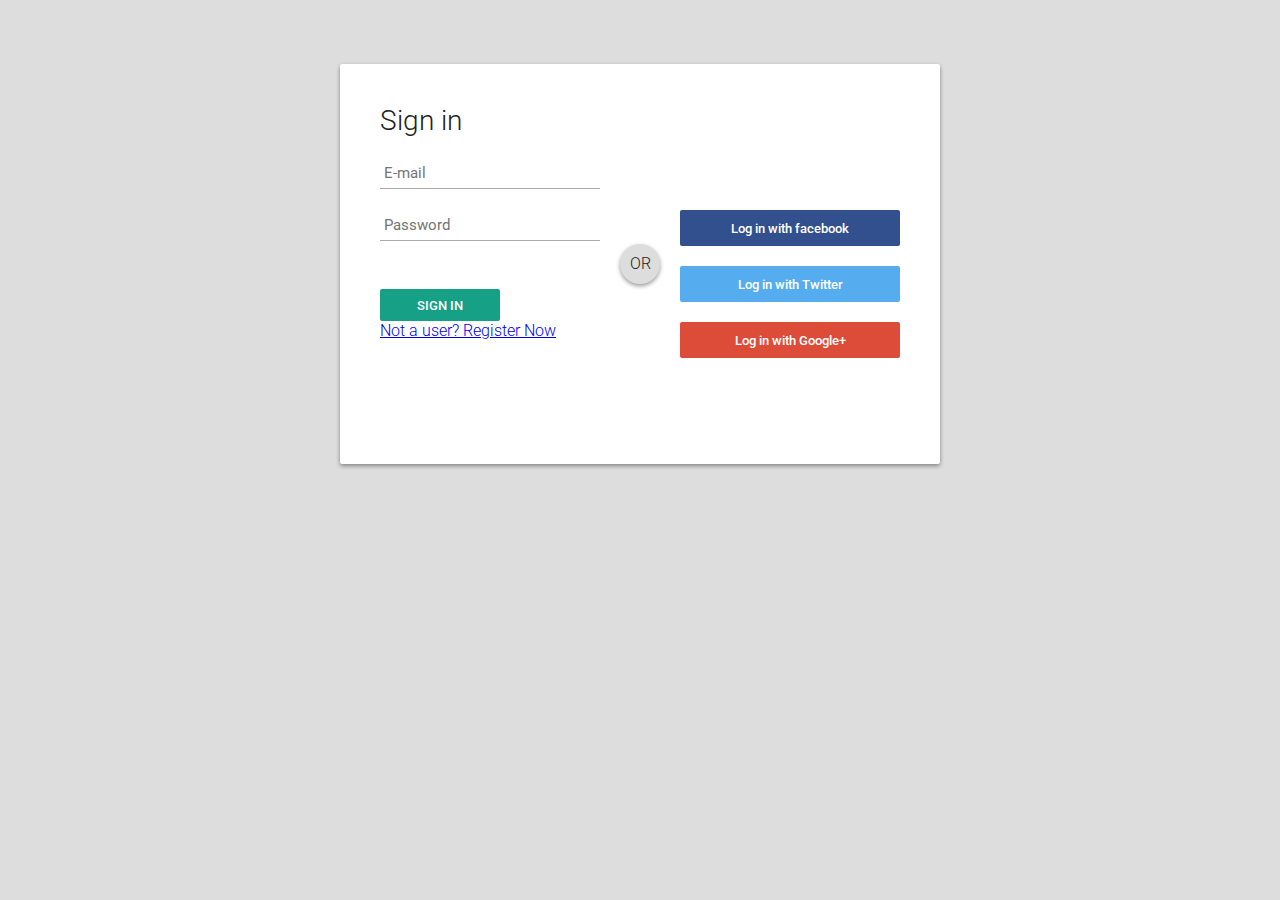
<file: login.html>
<html lang="en">
<head>
    <meta charset="UTF-8">
    <meta http-equiv="X-UA-Compatible" content="IE=edge">
    <meta name="viewport" content="width=device-width, initial-scale=1.0">
    <link rel="stylesheet" href="style/login.css">
    <title>Sign-in</title>
</head>
<body>
    <div id="login-box">
        <div class="left">
          <h1>Sign in</h1>
          
          
          <input type="text" name="email" placeholder="E-mail" />
          <input type="password" name="password" placeholder="Password" />
          
          
          <input type="submit" name="signup_submit" value="Sign in" />
          <br>
          <a href="signup.html">Not a user? Register Now</a>
        </div>
        
        <div class="right">
          <span class="loginwith">Sign in with<br />social network</span>
          
          <button class="social-signin facebook">Log in with facebook</button>
          <button class="social-signin twitter">Log in with Twitter</button>
          <button class="social-signin google">Log in with Google+</button>
        </div>
        <div class="or">OR</div>
      </div>
</body>
</html>
</file>
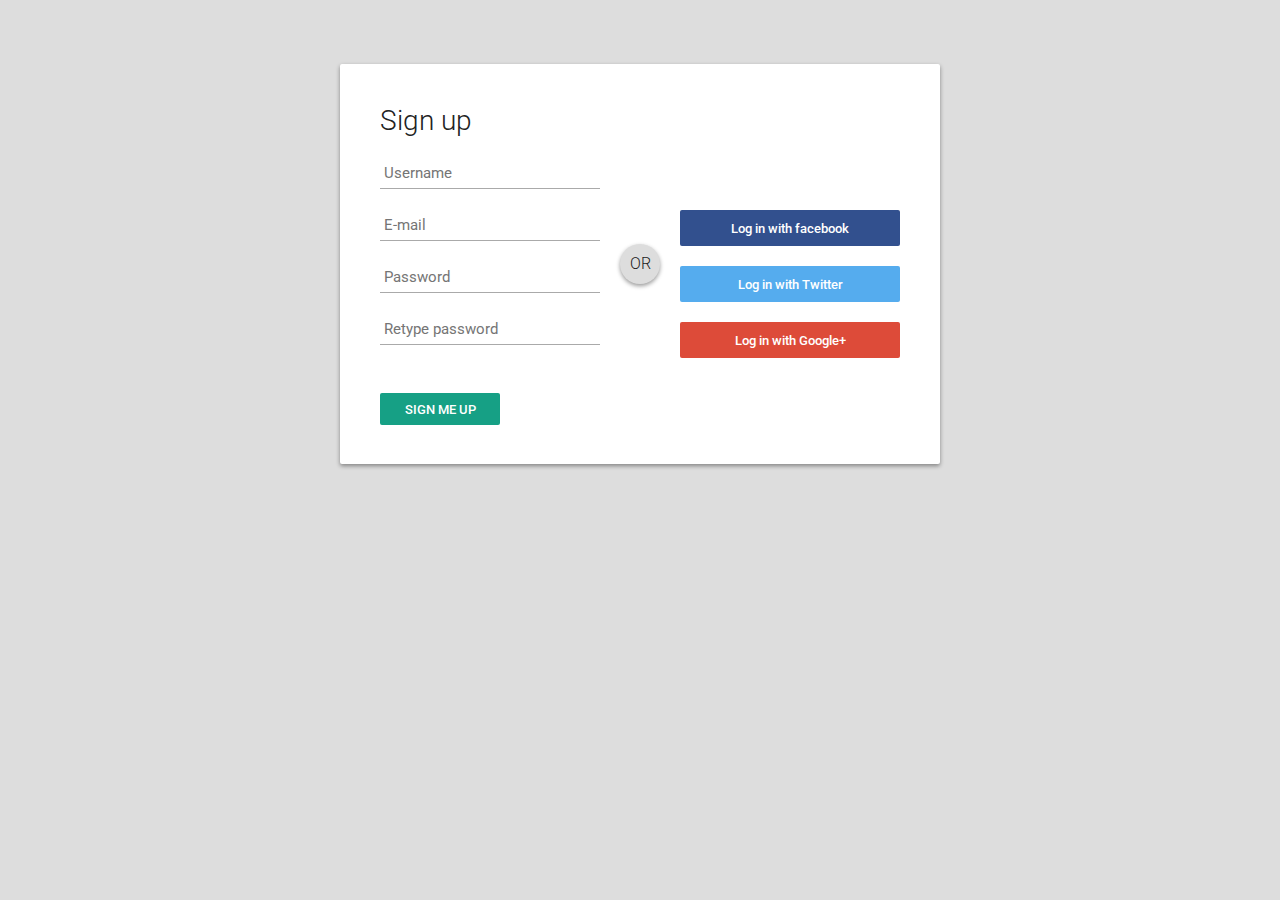
<file: signup.html>
<html lang="en">
<head>
    <meta charset="UTF-8">
    <meta http-equiv="X-UA-Compatible" content="IE=edge">
    <meta name="viewport" content="width=device-width, initial-scale=1.0">
    <link rel="stylesheet" href="style/login.css">
    <title>Sign in</title>
</head>
<body>

    <div id="login-box">
        <div class="left">
          <h1>Sign up</h1>
          
          <input type="text" name="username" placeholder="Username" />
          <input type="text" name="email" placeholder="E-mail" />
          <input type="password" name="password" placeholder="Password" />
          <input type="password" name="password2" placeholder="Retype password" />
          
          <input type="submit" name="signup_submit" value="Sign me up" />
        </div>
        
        <div class="right">
          <span class="loginwith">Sign in with<br />social network</span>
          
          <button class="social-signin facebook">Log in with facebook</button>
          <button class="social-signin twitter">Log in with Twitter</button>
          <button class="social-signin google">Log in with Google+</button>
        </div>
        <div class="or">OR</div>
      </div>
</body>
</html>
</file>
<file: style/login.css>
@import url(https://fonts.googleapis.com/css?family=Roboto:400,300,500);
*:focus {
  outline: none;
}

body {
  margin: 0;
  padding: 0;
  background: #DDD;
  font-size: 16px;
  color: #222;
  font-family: 'Roboto', sans-serif;
  font-weight: 300;
}

#login-box {
  position: relative;
  margin: 5% auto;
  width: 600px;
  height: 400px;
  background: #FFF;
  border-radius: 2px;
  box-shadow: 0 2px 4px rgba(0, 0, 0, 0.4);
}

.left {
  position: absolute;
  top: 0;
  left: 0;
  box-sizing: border-box;
  padding: 40px;
  width: 300px;
  height: 400px;
}

h1 {
  margin: 0 0 20px 0;
  font-weight: 300;
  font-size: 28px;
}

input[type="text"],
input[type="password"] {
  display: block;
  box-sizing: border-box;
  margin-bottom: 20px;
  padding: 4px;
  width: 220px;
  height: 32px;
  border: none;
  border-bottom: 1px solid #AAA;
  font-family: 'Roboto', sans-serif;
  font-weight: 400;
  font-size: 15px;
  transition: 0.2s ease;
}

input[type="text"]:focus,
input[type="password"]:focus {
  border-bottom: 2px solid #16a085;
  color: #16a085;
  transition: 0.2s ease;
}

input[type="submit"] {
  margin-top: 28px;
  width: 120px;
  height: 32px;
  background: #16a085;
  border: none;
  border-radius: 2px;
  color: #FFF;
  font-family: 'Roboto', sans-serif;
  font-weight: 500;
  text-transform: uppercase;
  transition: 0.1s ease;
  cursor: pointer;
}

input[type="submit"]:hover,
input[type="submit"]:focus {
  opacity: 0.8;
  box-shadow: 0 2px 4px rgba(0, 0, 0, 0.4);
  transition: 0.1s ease;
}

input[type="submit"]:active {
  opacity: 1;
  box-shadow: 0 1px 2px rgba(0, 0, 0, 0.4);
  transition: 0.1s ease;
}

.or {
  position: absolute;
  top: 180px;
  left: 280px;
  width: 40px;
  height: 40px;
  background: #DDD;
  border-radius: 50%;
  box-shadow: 0 2px 4px rgba(0, 0, 0, 0.4);
  line-height: 40px;
  text-align: center;
}

.right {
  position: absolute;
  top: 0;
  right: 0;
  box-sizing: border-box;
  padding: 40px;
  width: 300px;
  height: 400px;
  background: url('https://goo.gl/YbktSj');
  background-size: cover;
  background-position: center;
  border-radius: 0 2px 2px 0;
}

.right .loginwith {
  display: block;
  margin-bottom: 40px;
  font-size: 28px;
  color: #FFF;
  text-align: center;
}

button.social-signin {
  margin-bottom: 20px;
  width: 220px;
  height: 36px;
  border: none;
  border-radius: 2px;
  color: #FFF;
  font-family: 'Roboto', sans-serif;
  font-weight: 500;
  transition: 0.2s ease;
  cursor: pointer;
}

button.social-signin:hover,
button.social-signin:focus {
  box-shadow: 0 2px 4px rgba(0, 0, 0, 0.4);
  transition: 0.2s ease;
}

button.social-signin:active {
  box-shadow: 0 1px 2px rgba(0, 0, 0, 0.4);
  transition: 0.2s ease;
}

button.social-signin.facebook {
  background: #32508E;
}

button.social-signin.twitter {
  background: #55ACEE;
}

button.social-signin.google {
  background: #DD4B39;
}
</file>
